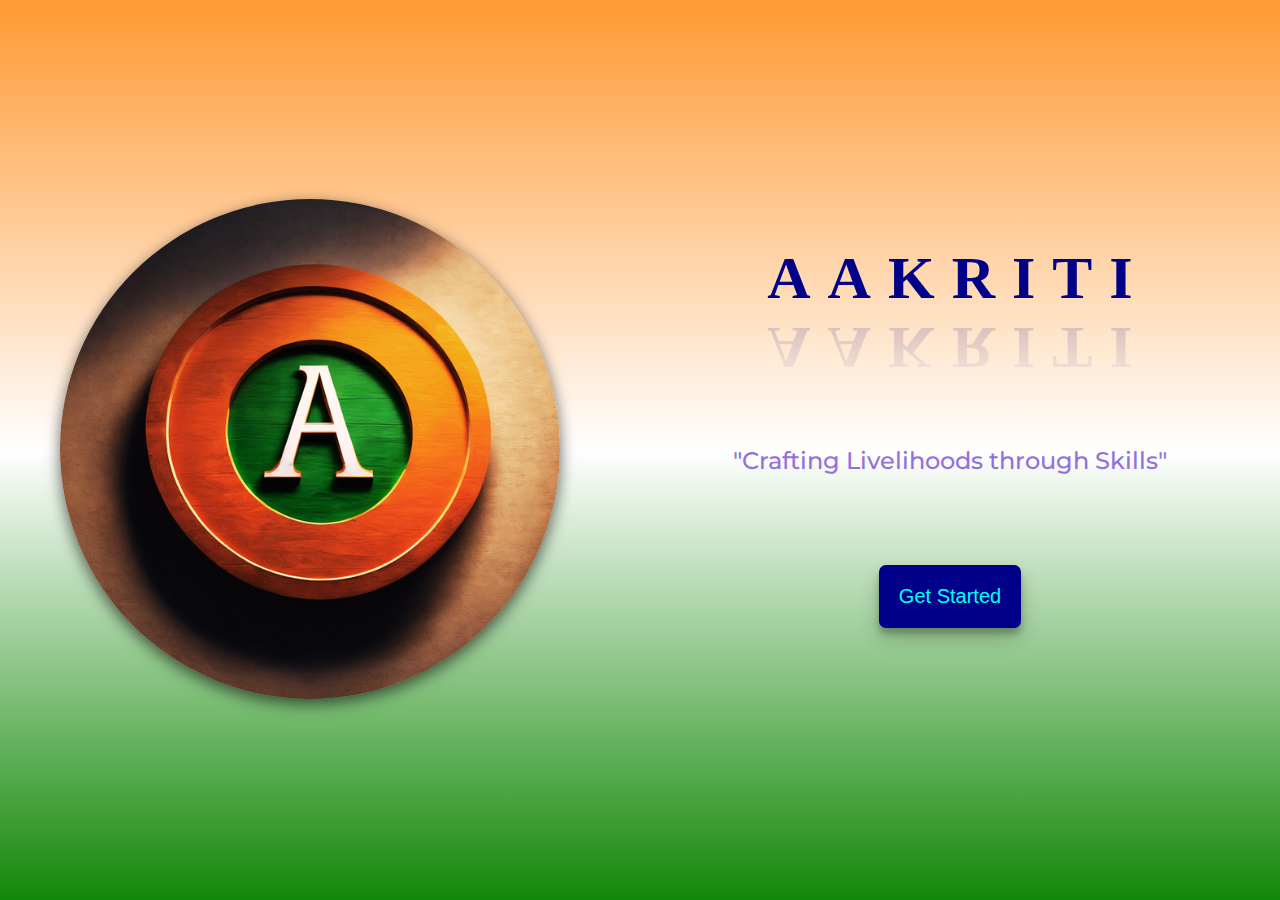
<file: templates/index.html>
<!DOCTYPE html>
<html lang="en">
  <head>
    <title>Landing Page</title>
    <meta charset="UTF-8" />
    <meta name="viewport" content="width=device-width" />
    <link rel="stylesheet" href="/static/name.css" />
    <link rel="icon" href="/static/Aakriti1-removebg-preview.png">
  </head>
  <body>
    
    <main>
      <section id="home-sec" class="flexible home-sec">
        <div class="eye-grabber-img">
          <img src="/static/Aakriti.png" alt="Image" />
        </div>
        <div class="eye-grabber">
          <h1>
            <div class="waviy">
                <span style="--i:1">A</span>
                <span style="--i:2">A</span>
                <span style="--i:3">K</span>
                <span style="--i:4">R</span>
                <span style="--i:5">I</span>
                <span style="--i:6">T</span>
                <span style="--i:7">I</span>
                
             
               </div>
          </h1>
          <h2>
            "Crafting Livelihoods  through Skills"
          </h2>
          <a href="/main">
              <button class="btn">
                Get Started
              </button>
          </a>
        </div>
      </section>
      


  </body>
</html>
</file>
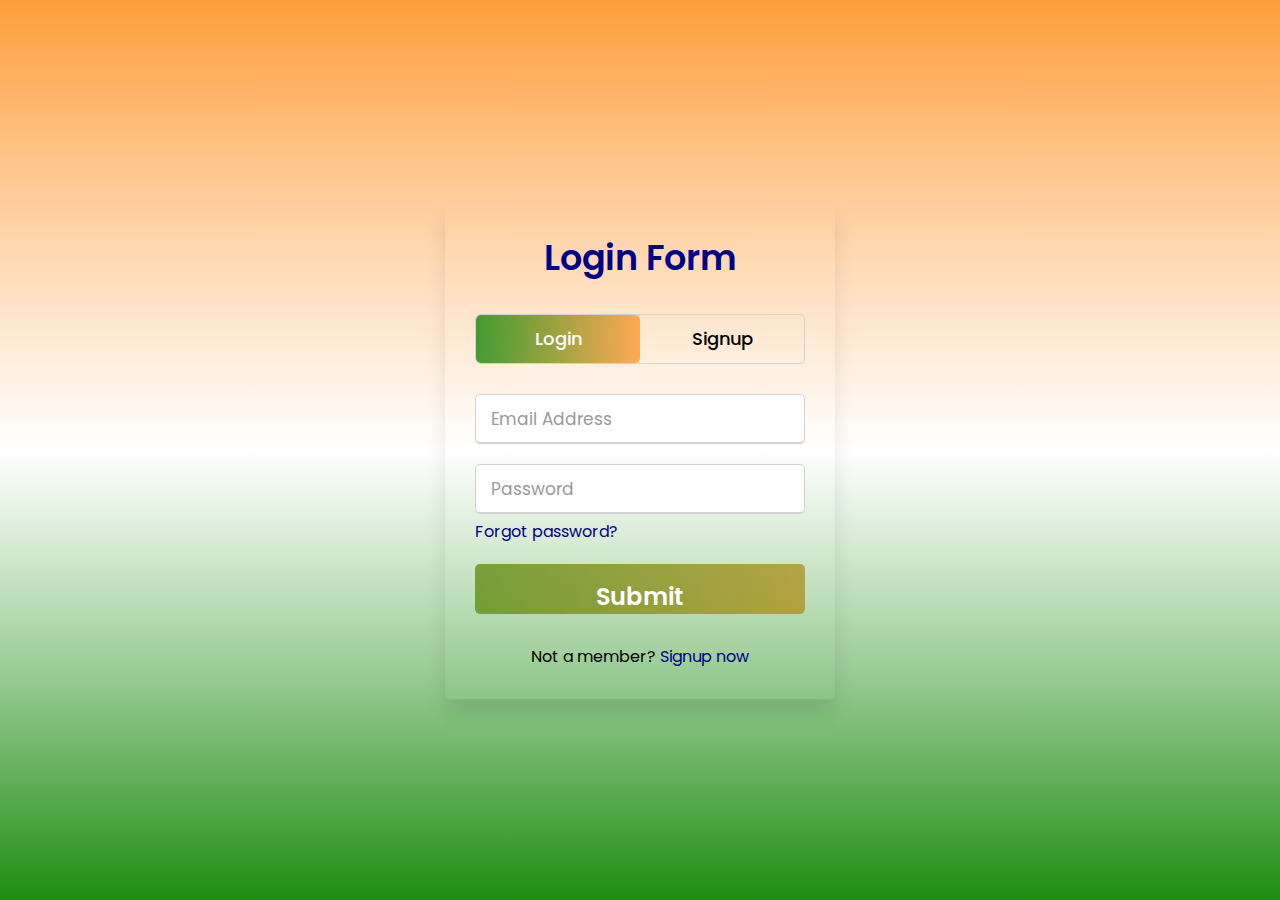
<file: templates/login.html>
<!DOCTYPE html>

<html lang="en" dir="ltr">
   <head>
      <meta charset="utf-8">
      <title>Login and Registration Form</title>
      <link rel="stylesheet" href="/static/login.css">
      <meta name="viewport" content="width=device-width, initial-scale=1.0">
      <link rel="icon" href="/static/Aakriti1-removebg-preview.png">

   </head>
   <body>
      <div class="wrapper">
         <div class="title-text">
            <div class="title login" style="color: #008; " >
               Login Form
            </div>
            <div class="title signup"style="color: #008; padding-left:2rem" >
               Signup Form
            </div>
         </div>
         <div class="form-container">
            <div class="slide-controls">
               <input type="radio" name="slide" id="login" checked>
               <input type="radio" name="slide" id="signup">
               <label for="login" class="slide login"  >Login</label>
               <label for="signup" class="slide signup">Signup</label>
               <div class="slider-tab"></div>
            </div>
            <div class="form-inner">
               <form action="/login_validation"  method="post" class="login">
                  <div class="field">
                     <input type="text" name="email" placeholder="Email Address" required>
                  </div>
                  <div class="field">
                     <input type="password" name="password" placeholder="Password" required>
                  </div>
                  <div class="pass-link">
                     <a href="/reset" style="color: #008;">Forgot password?</a>
                  </div>
                  <div class="field btn">
                     <div class="btn-layer  "></div>
                     <!-- <input type="submit" value="Login"> -->
                     <input type="submit" id="btn2">
                  </div>
                  <div class="signup-link">
                     Not a member? <a href="" style="color: #008;">Signup now</a>
                  </div>
               </form>
               <form action="/add_user" method="post" class="signup">
                  <div class="field">
                     <input type="text" name="uname" id="uname" placeholder="Enter Your Name" required>
                  </div>
                  <div class="field">
                     <input type="email"  name="uemail" placeholder="Email Address" required>
                  </div>
                  <div class="field">
                     <input type="password" name="upassword" placeholder="Password" required>
                  </div>
                  <div class="field btn">
                     <div class="btn-layer"></div>
                     <!-- <input type="submit" value="Signup" href="../search/search.html" > -->
                     <input type="submit" id="btn2">
                  </div>
               </form>
            </div>
         </div>
      </div>
      <script>
         const loginText = document.querySelector(".title-text .login");
         const loginForm = document.querySelector("form.login");
         const loginBtn = document.querySelector("label.login");
         const signupBtn = document.querySelector("label.signup");
         const signupLink = document.querySelector("form .signup-link a");
         signupBtn.onclick = (()=>{
           loginForm.style.marginLeft = "-50%";
           loginText.style.marginLeft = "-50%";
         });
         loginBtn.onclick = (()=>{
           loginForm.style.marginLeft = "0%";
           loginText.style.marginLeft = "0%";
         });
         signupLink.onclick = (()=>{
           signupBtn.click();
           return false;
         });
      </script>
   </body>
</html>
</file>
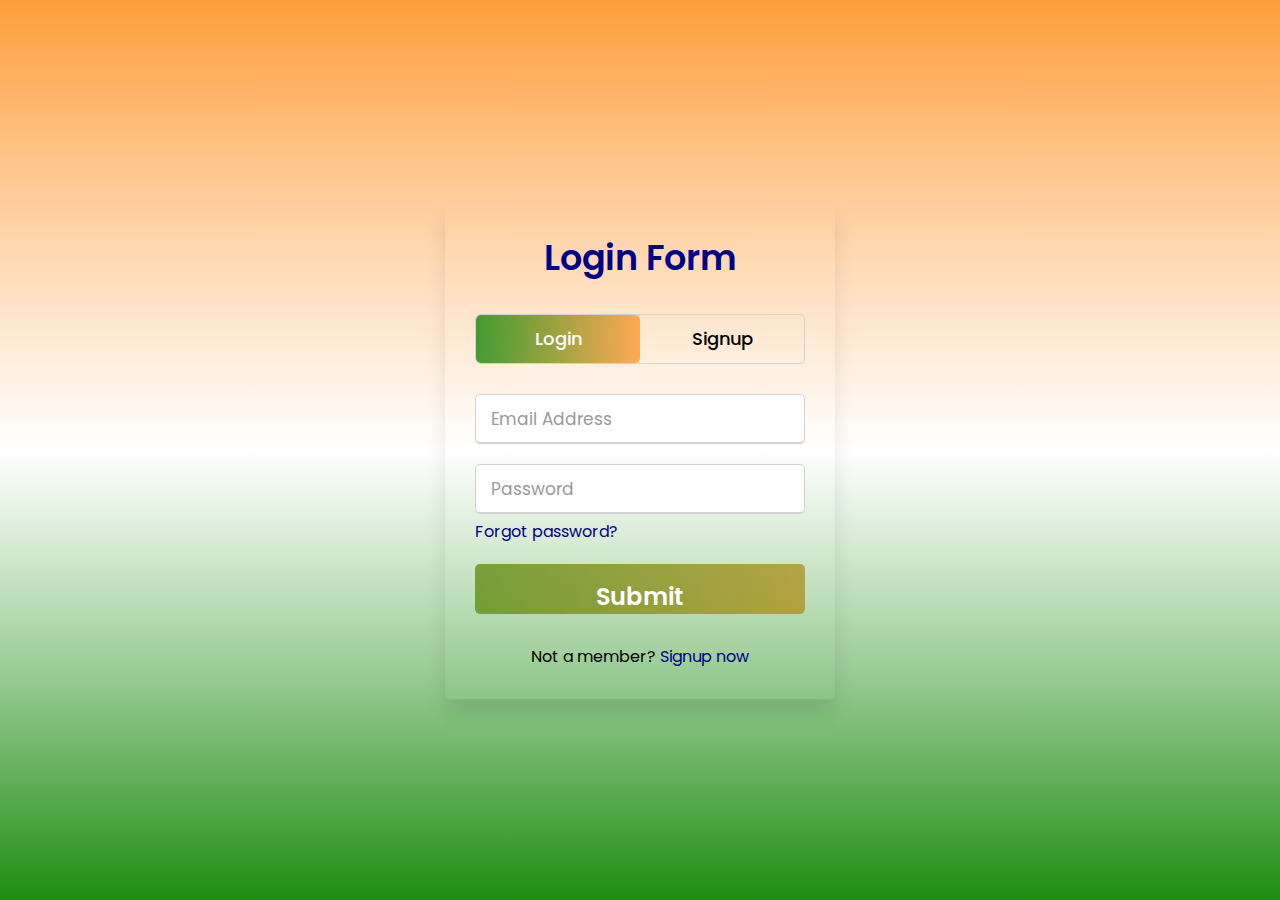
<file: templates/login2.html>
<!DOCTYPE html>

<html lang="en" dir="ltr">
   <head>
      <meta charset="utf-8">
      <title>Login and Registration Form</title>
      <link rel="stylesheet" href="/static/login.css">
      <meta name="viewport" content="width=device-width, initial-scale=1.0">
      <link rel="icon" href="/static/Aakriti1-removebg-preview.png">

   </head>
   <body>
      <div class="wrapper">
         <div class="title-text">
            <div class="title login" style="color: #008; " >
               Login Form
            </div>
            <div class="title signup"style="color: #008; padding-left:2rem" >
               Signup Form
            </div>
         </div>
         <div class="form-container">
            <div class="slide-controls">
               <input type="radio" name="slide" id="login" checked>
               <input type="radio" name="slide" id="signup">
               <label for="login" class="slide login"  >Login</label>
               <label for="signup" class="slide signup">Signup</label>
               <div class="slider-tab"></div>
            </div>
            <div class="form-inner">
               <form action="/login_validation2"  method="post" class="login">
                  <div class="field">
                     <input type="text" name="email" placeholder="Email Address" required>
                  </div>
                  <div class="field">
                     <input type="password" name="password" placeholder="Password" required>
                  </div>
                  <div class="pass-link">
                     <a href="#" style="color: #008;">Forgot password?</a>
                  </div>
                  <div class="field btn">
                     <div class="btn-layer  "></div>
                     <!-- <input type="submit" value="Login"> -->
                     <input type="submit" id="btn2">
                  </div>
                  <div class="signup-link">
                     Not a member? <a href="" style="color: #008;">Signup now</a>
                  </div>
               </form>
               <form action="/add_user2" method="post" class="signup">
                  <div class="field">
                     <input type="text" name="uname" id="uname" placeholder="Enter Your Name" required>
                  </div>
                  <div class="field">
                     <input type="email"  name="uemail" placeholder="Email Address" required>
                  </div>
                  <div class="field">
                     <input type="password" name="upassword" placeholder="Password" required>
                  </div>
                  <div class="field btn">
                     <div class="btn-layer"></div>
                     <!-- <input type="submit" value="Signup" href="../search/search.html" > -->
                     <input type="submit" id="btn2">
                  </div>
               </form>
            </div>
         </div>
      </div>
      <script>
         const loginText = document.querySelector(".title-text .login");
         const loginForm = document.querySelector("form.login");
         const loginBtn = document.querySelector("label.login");
         const signupBtn = document.querySelector("label.signup");
         const signupLink = document.querySelector("form .signup-link a");
         signupBtn.onclick = (()=>{
           loginForm.style.marginLeft = "-50%";
           loginText.style.marginLeft = "-50%";
         });
         loginBtn.onclick = (()=>{
           loginForm.style.marginLeft = "0%";
           loginText.style.marginLeft = "0%";
         });
         signupLink.onclick = (()=>{
           signupBtn.click();
           return false;
         });
      </script>
   </body>
</html>
</file>
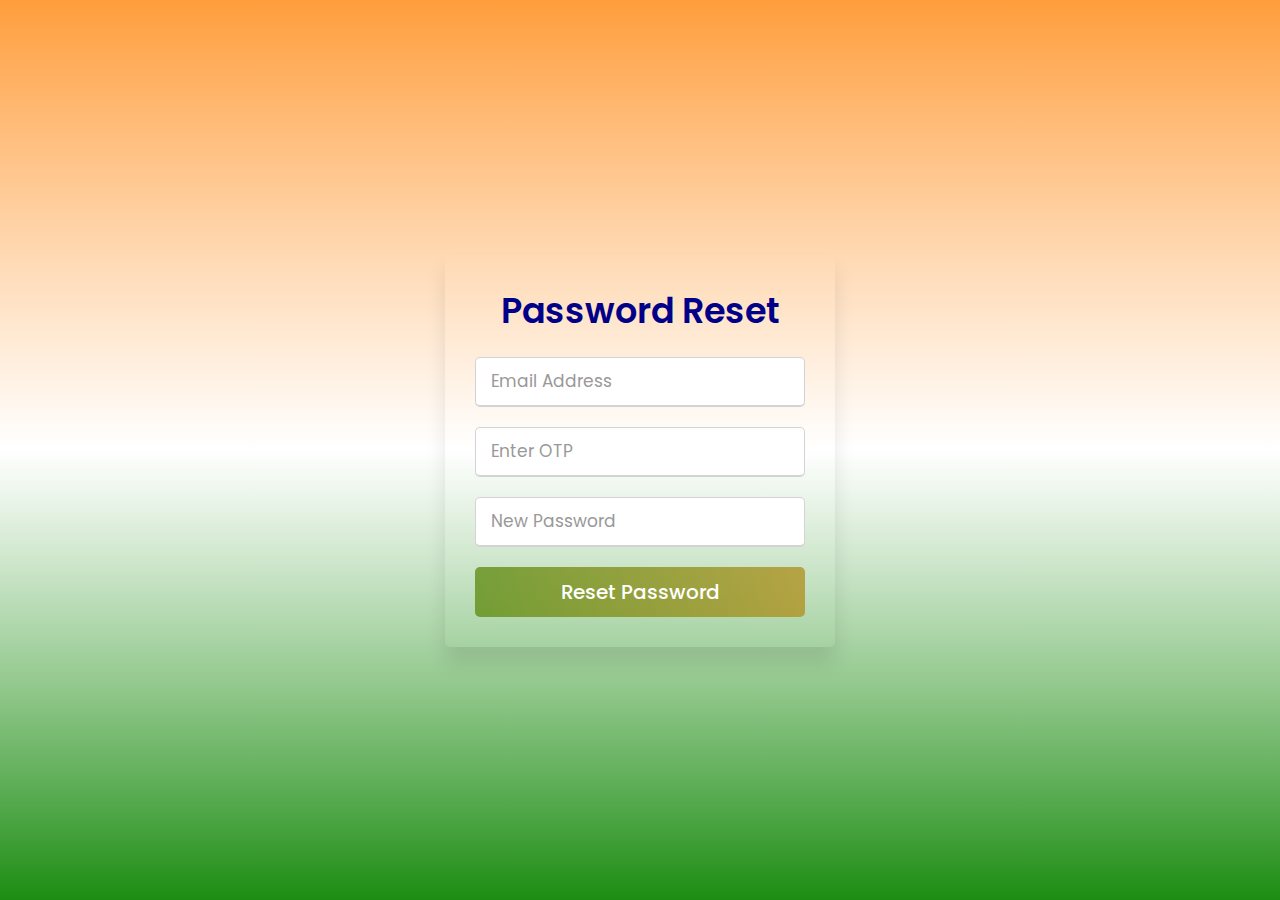
<file: templates/reset.html>
<!DOCTYPE html>
<html lang="en" dir="ltr">

<head>
    <meta charset="utf-8">
    <title>Password Reset</title>
    <link rel="stylesheet" href="/static/login.css">
    <meta name="viewport" content="width=device-width, initial-scale=1.0">
    <link rel="icon" href="/static/Aakriti1-removebg-preview.png">
</head>

<body>
    <div class="wrapper">
        <div class="title-text">
            <div class="title reset" style="color: #008;">
                Password Reset
            </div>
        </div>
        <div class="form-container">
            <div class="form-inner">
                <form action="/reset_password" method="post" class="reset">
                    <div class="field">
                        <input type="email" name="email" placeholder="Email Address" required>
                    </div>
                    <div class="field">
                        <input type="text" name="otp" placeholder="Enter OTP" required>
                    </div>
                    <div class="field">
                        <input type="password" name="new_password" placeholder="New Password" required>
                    </div>
                    <div class="field btn">
                        <div class="btn-layer"></div>
                        <input type="submit" value="Reset Password">
                    </div>
                </form>
            </div>
        </div>
    </div>
</body>

</html>
</file>
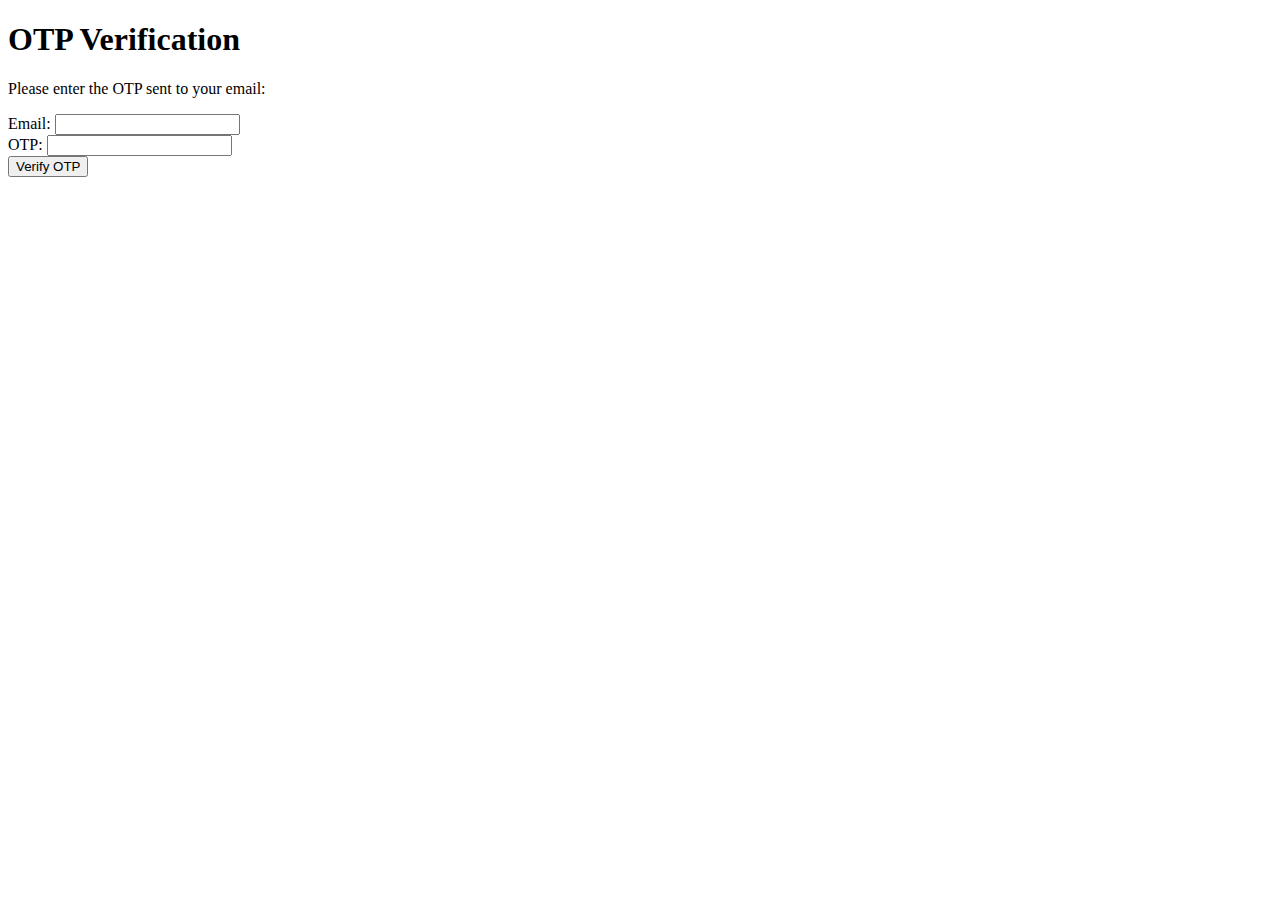
<file: templates/verify.html>
<!DOCTYPE html>
<html lang="en">

<head>
    <meta charset="UTF-8">
    <meta http-equiv="X-UA-Compatible" content="IE=edge">
    <meta name="viewport" content="width=device-width, initial-scale=1.0">
    <title>OTP Verification</title>
</head>

<body>
    <h1>OTP Verification</h1>
    <p>Please enter the OTP sent to your email:</p>

    <form action="/verify_otp" method="post">
        <label for="email">Email:</label>
        <input type="email" id="email" name="email" required><br>

        <label for="otp">OTP:</label>
        <input type="text" id="otp" name="otp" required><br>

        <input type="submit" value="Verify OTP">
    </form>
</body>

</html>
</file>
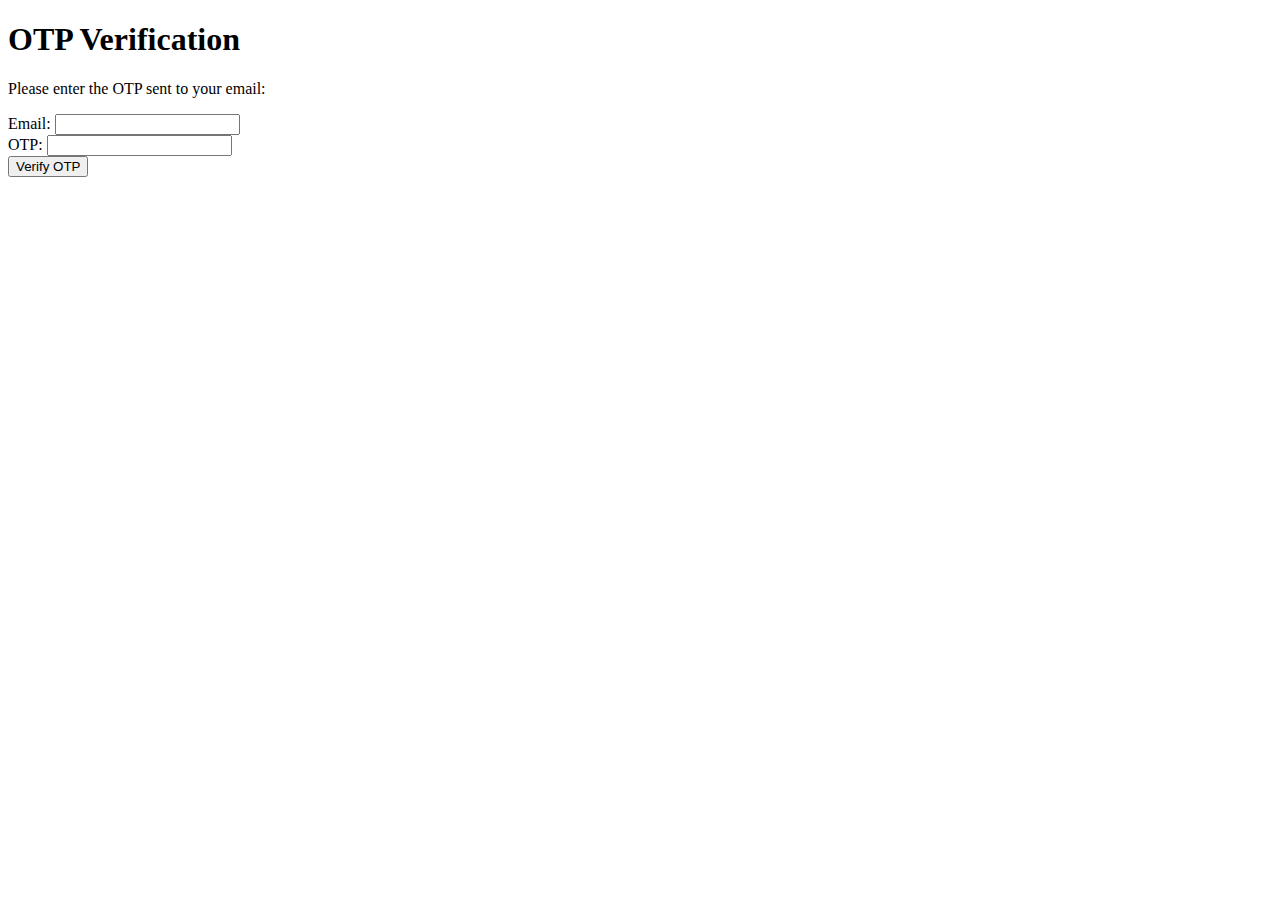
<file: templates/verify1.html>
<!DOCTYPE html>
<html lang="en">

<head>
    <meta charset="UTF-8">
    <meta http-equiv="X-UA-Compatible" content="IE=edge">
    <meta name="viewport" content="width=device-width, initial-scale=1.0">
    <title>OTP Verification</title>
</head>

<body>
    <h1>OTP Verification</h1>
    <p>Please enter the OTP sent to your email:</p>

    <form action="/verify_otp1" method="post">
        <label for="email">Email:</label>
        <input type="email" id="email" name="email" required><br>

        <label for="otp">OTP:</label>
        <input type="text" id="otp" name="otp" required><br>

        <input type="submit" value="Verify OTP">
    </form>
</body>

</html>
</file>
<file: static/name.css>
@import url("https://fonts.googleapis.com/css2?family=Montserrat:ital,wght@0,400;0,500;0,600;0,800;1,600&display=swap");
@import url("https://fonts.googleapis.com/css2?family=Open+Sans:wght@400;600;700&display=swap");
:root {
  font-size: 10px;
  font-family: "Open Sans", sans-serif;
  margin: 0;
  padding: 0;
  box-sizing: border-box;
  scroll-behavior: smooth;
}
body {
  margin: 0;
  padding: 0;
  background: linear-gradient(#FF9933,#fff,#138808);
}
main{
    height: 100vh
}

.flexible {
  display: flex;
  flex-flow: row wrap;
  justify-content: center;
  align-content: center;
  text-align: center;
}
.home-sec {
  position: relative;
  font-family: "Montserrat", sans-serif;
  text-align: center;
  min-height: 60rem;
  height: 100vh;
  /* margin: 0 auto 5rem auto; */
  justify-content: space-between;
  /* max-width: 95rem; */
  color: #008;
}
@media (max-width: 1200px) {
  .home-sec {
    margin-top: 40px;
    flex-flow: column wrap;
    max-width: 100%;
  }
}
.eye-grabber {
  flex: 1;
  padding: 0 2rem;
  display: flex;
  flex-direction: column;
  gap: 7em;
}
@media (max-width: 800px) {
  .eye-grabber {
    max-width: max-content;
    padding-bottom: 8rem;
    display: flex;
    flex-direction: column;
    gap: 10em;
  }
}
.eye-grabber h1 {
  font-size: 5rem;
  line-height: 1.5;
  font-weight: 600;
}
.eye-grabber h2 {
  font-size: 2.4rem;
  font-weight: 500;
  color: mediumpurple;
}
.eye-grabber-img {
  flex: 1;
}
@media (max-width: 800px) {
  .eye-grabber-img {
    width: 100%;
  }
}
.eye-grabber-img img {
  max-width: 100%;
}
.btn {
  border: none;
  font-size: 2rem;
  border-radius: 7px;
  padding: 2rem;
  background-color: #008;
  color: cyan;
  outline: 0;
  box-shadow: 0 10px 20px rgba(0, 0, 0, 0.19), 0 6px 6px rgba(0, 0, 0, 0.23);
  transition: all 0.2s;
}

.btn:hover {
  background-color: #008;
  cursor: pointer;
}
.btn:active {
  transform: scale(0.9);
}




.waviy {
    position: relative;
    -webkit-box-reflect: below -20px linear-gradient(transparent, rgba(0,0,0,.2));
    font-size: 60px;
  }
  .waviy span {
    font-family: 'Alfa Slab One', cursive;
    position: relative;
    display: inline-block;
    color: #008;
    text-transform: uppercase;
    animation: waviy 1.8s infinite;
    animation-delay: calc(.1s * var(--i));
    
  }
  @keyframes waviy {
    0%,40%,100% {
      transform: translateY(0)
    }
    20% {
      transform: translateY(-20px)
    }
  }


  section {
	animation: fadeInAnimation ease 3s;
	animation-iteration-count: 1;
	animation-fill-mode: forwards;
}
  h1 {
	animation: fadeInAnimation ease 5s;
	animation-iteration-count: 1;
	animation-fill-mode: forwards;
}

@keyframes fadeInAnimation {
	0% {
		opacity: 0;
	}
	100% {
		opacity: 1;
	}
}


img{
    box-shadow: 0 5px 15px 0px rgba(0,0,0,0.6);
	transform: translatey(0px);
	animation: float 6s ease-in-out infinite;
    border-radius: 50%;
    /* border: 10px #008 double; */
}

@keyframes float {
	0% {
		box-shadow: 0 5px 15px 0px rgba(0,0,0,0.6);
		transform: translatey(0px);
	}
	50% {
		box-shadow: 0 25px 15px 0px rgba(0,0,0,0.2);
		transform: translatey(-20px);
	}
	100% {
		box-shadow: 0 5px 15px 0px rgba(0,0,0,0.6);
		transform: translatey(0px);
	}
}
</file>
<file: static/login.css>
@import url('https://fonts.googleapis.com/css?family=Poppins:400,500,600,700&display=swap');
*{
  margin: 0;
  padding: 0;
  box-sizing: border-box;
  font-family: 'Poppins', sans-serif;
}
html,body{
  display: grid;
  height: 100%;
  width: 100%;
  place-items: center;
  background: -webkit-linear-gradient(bottom, rgba(19, 136, 8, 0.80),#fff, rgba(255, 153, 51, 0.80));
  background: linear-gradient(bottom, rgba(19, 136, 8, 0.80),#fff, rgba(255, 153, 51, 0.80));
}
::selection{
  background:  rgba(255, 153, 51, 0.80);
  color: #fff;
}


#btn2 {
  font-size: 1.5rem !important;
  position: relative;
  display: flex;
  justify-content: center;
  align-items: center;
  text-decoration:none;
  color: #fff !important;
  font-weight: 600;
  top: 15%;

}
.wrapper{
  overflow: hidden;
  max-width: 390px;
  background: transparent;
  padding: 30px;
  border-radius: 5px;
  box-shadow: 0px 15px 20px rgba(0,0,0,0.1);
}
.wrapper .title-text{
  display: flex;
  width: 200%;
}

.wrapper .title{
  width: 50%;
  font-size: 35px;
  font-weight: 600;
  text-align: center;
  transition: all 0.6s cubic-bezier(0.68,-0.55,0.265,1.55);
}
.wrapper .slide-controls{
  position: relative;
  display: flex;
  height: 50px;
  width: 100%;
  overflow: hidden;
  margin: 30px 0 10px 0;
  justify-content: space-between;
  border: 1px solid lightgrey;
  border-radius: 5px;
}
.slide-controls .slide{
  height: 100%;
  width: 100%;
  color: #fff;
  font-size: 18px;
  font-weight: 500;
  text-align: center;
  line-height: 48px;
  cursor: pointer;
  z-index: 1;
  transition: all 0.6s ease;
}
.slide-controls label.signup{
  color: #ffffff;
}
.slide-controls .slider-tab{
  position: absolute;
  height: 100%;
  width: 50%;
  left: 0;
  z-index: 0;
  border-radius: 5px;
  background: -webkit-linear-gradient(left, rgba(19, 136, 8, 0.80), rgba(255, 153, 51, 0.80));
  transition: all 0.6s cubic-bezier(0.68,-0.55,0.265,1.55);
}
input[type="radio"]{
  display: none;
}
#signup:checked ~ .slider-tab{
  left: 50%;
}
#signup:checked ~ label.signup{
  color: #fff;
  cursor: default;
  user-select: none;
}
#signup:checked ~ label.login{
  color: #000;
}
#login:checked ~ label.signup{
  color: #000;
}
#login:checked ~ label.login{
  cursor: default;
  user-select: none;
}
.wrapper .form-container{
  width: 100%;
  overflow: hidden;
}
.form-container .form-inner{
  display: flex;
  width: 200%;
}
.form-container .form-inner form{
  width: 50%;
  transition: all 0.6s cubic-bezier(0.68,-0.55,0.265,1.55);
}
.form-inner form .field{
  height: 50px;
  width: 100%;
  margin-top: 20px;
}
.form-inner form .field input{
  height: 100%;
  width: 100%;
  outline: none;
  padding-left: 15px;
  border-radius: 5px;
  border: 1px solid lightgrey;
  border-bottom-width: 2px;
  font-size: 17px;
  transition: all 0.3s ease;
}
.form-inner form .field input:focus{
  border-color:  rgba(255, 153, 51, 0.80);
  /* box-shadow: inset 0 0 3px #fb6aae; */
}
.form-inner form .field input::placeholder{
  color: #999;
  transition: all 0.3s ease;
}
form .field input:focus::placeholder{
  color: #b3b3b3;
}
.form-inner form .pass-link{
  margin-top: 5px;
}
.form-inner form .signup-link{
  text-align: center;
  margin-top: 30px;
}
.form-inner form .pass-link a,
.form-inner form .signup-link a{
  color: #fff;
  text-decoration: none;
}
.form-inner form .pass-link a:hover,
.form-inner form .signup-link a:hover{
  text-decoration: underline;
}
form .btn{
  height: 50px;
  width: 100%;
  border-radius: 5px;
  position: relative;
  overflow: hidden;
}
form .btn .btn-layer{
  height: 100%;
  width: 300%;
  position: absolute;
  left: -100%;
  background: -webkit-linear-gradient(right,rgba(255, 153, 51, 0.80),  rgba(19, 136, 8, 0.80));
  border-radius: 5px;
  transition: all 0.4s ease;;
}
form .btn .btn-layer a {
  font-size: 1.5rem !important;
  position: relative;
  display: flex;
  justify-content: center;
  align-items: center;
  text-decoration:none;
  color: #fff !important;
  font-weight: 600;
  top: 15%;

}
form .btn:hover .btn-layer{
  left: 0;
}
form .btn input[type="submit"]{
  height: 100%;
  width: 100%;
  z-index: 1;
  position: relative;
  background: none;
  border: none;
  color: #fff;
  padding-left: 0;
  border-radius: 5px;
  font-size: 20px;
  font-weight: 500;
  cursor: pointer;
}
</file>
